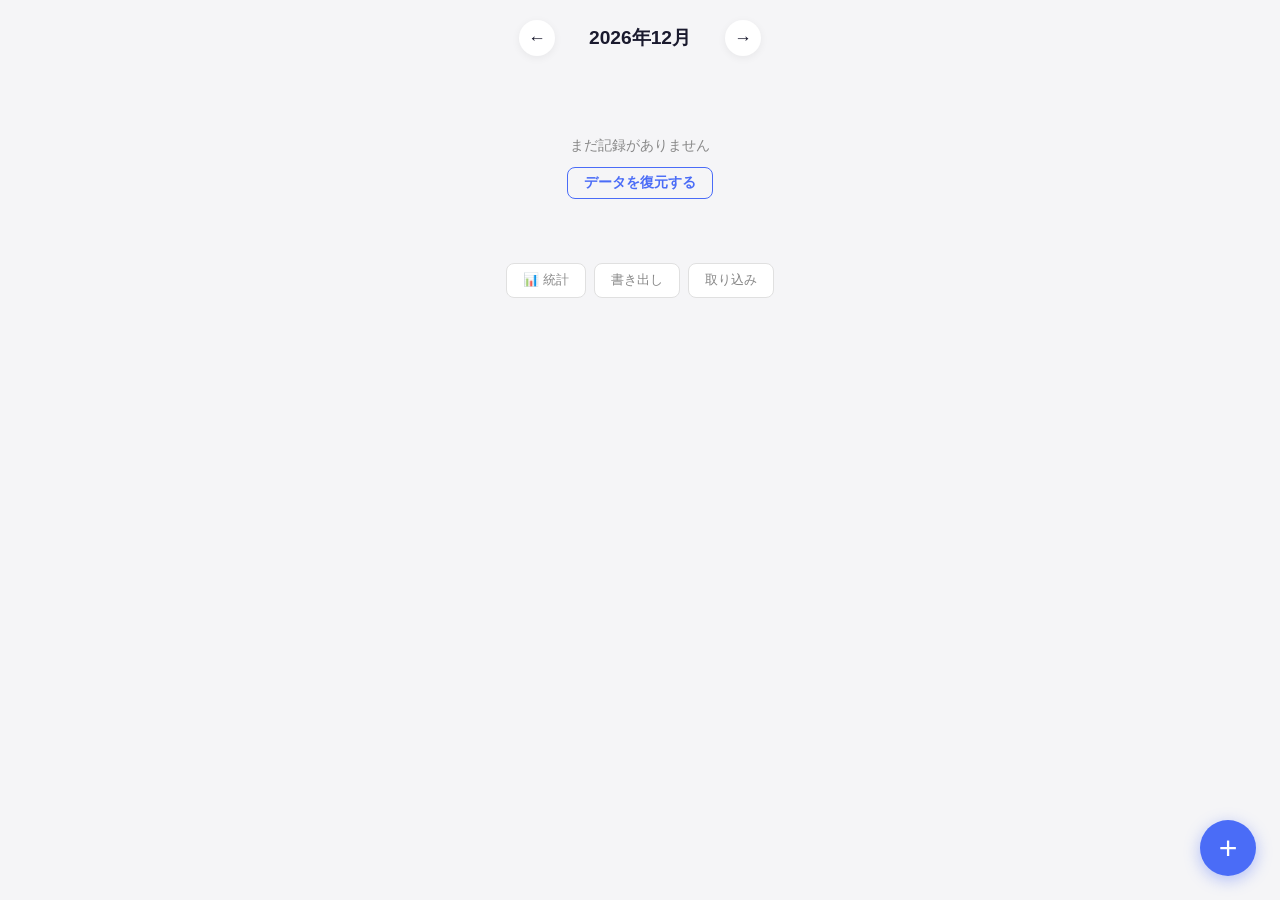
<file: index.html>
<!DOCTYPE html>
<html lang="ja">
<head>
  <meta charset="UTF-8">
  <meta name="viewport" content="width=device-width, initial-scale=1.0, user-scalable=no">
  <meta name="theme-color" content="#1a1a2e">
  <meta name="apple-mobile-web-app-capable" content="yes">
  <meta name="apple-mobile-web-app-status-bar-style" content="black-translucent">
  <link rel="manifest" href="manifest.json">
  <link rel="apple-touch-icon" href="icon-192.png">
  <title>Daily Spend</title>
  <link rel="stylesheet" href="style.css">
</head>
<body>
  <div id="app">

    <!-- ===== Screen 1: Month List ===== -->
    <div id="monthScreen" class="screen active">
      <div class="month-nav">
        <button id="monthPrev" class="nav-btn">&larr;</button>
        <h1 id="monthTitle"></h1>
        <button id="monthNext" class="nav-btn">&rarr;</button>
      </div>
      <div id="monthSummary" class="month-summary"></div>
      <div id="monthBreakdown" class="month-breakdown"></div>
      <ul id="monthList" class="month-list"></ul>
      <p id="monthEmpty" class="empty-msg">まだ記録がありません<br><a href="seed.html" class="restore-link">データを復元する</a></p>
      <button id="monthAddBtn" class="fab">+</button>
      <div class="month-footer">
        <button id="statsBtn" class="data-btn">📊 統計</button>
        <button id="exportDataBtn" class="data-btn">書き出し</button>
        <button id="importDataBtn" class="data-btn">取り込み</button>
        <input type="file" id="importFile" accept=".json" style="display:none">
      </div>
    </div>

    <!-- ===== Screen 2: Day Detail ===== -->
    <div id="dayScreen" class="screen">
      <header class="screen-header">
        <button id="backBtn" class="back-btn">&larr; 戻る</button>
      </header>
      <div class="day-header">
        <h2 id="dayDate"></h2>
        <div id="dayEvent" class="day-event"></div>
      </div>
      <div id="dayTotal" class="day-total">¥0</div>
      <ul id="txList" class="tx-list"></ul>
      <div id="hibiSummary" class="hibi-summary" style="display:none"></div>
      <p id="dayEmpty" class="empty-msg">＋ ボタンで支出を追加</p>
      <button id="addBtn" class="fab">+</button>
      <button id="exportBtn" class="export-btn">CSV出力</button>
    </div>

    <!-- ===== Screen 3: Add/Edit Entry ===== -->
    <div id="addScreen" class="screen">
      <header class="screen-header">
        <button id="addBackBtn" class="back-btn">&larr; 戻る</button>
      </header>
      <h2 id="addTitle" class="add-title">支出を追加</h2>

      <label class="field-label">日付</label>
      <div id="dateDisplay" class="date-display"></div>

      <label class="field-label">種別 <span class="required">*必須</span></label>
      <div id="typeToggle" class="type-toggle">
        <button type="button" class="type-btn active" data-type="private">🏠 プライベート</button>
        <button type="button" class="type-btn" data-type="work">💼 仕事</button>
      </div>

      <label class="field-label">イベント名 <span class="required">*必須</span></label>
      <input type="text" id="eventInput" class="field-input" placeholder="例: いちご狩り、旅行、日常" autocomplete="off">

      <label class="field-label">内訳 <span class="required">*1件以上必須</span><button type="button" id="editPresetsBtn" class="preset-edit-btn">✏️ 編集</button></label>
      <div id="presetGrid" class="preset-grid"></div>
      <div id="itemsContainer" class="items-container"></div>
      <button id="addItemBtn" class="add-item-btn">＋ その他（自由入力）</button>

      <div id="autoTotal" class="auto-total">合計: ¥0</div>
      <button id="saveBtn" class="save-btn" disabled>保存</button>
    </div>

    <!-- ===== Screen 4: Stats ===== -->
    <div id="statsScreen" class="screen">
      <header class="screen-header">
        <button id="statsBackBtn" class="back-btn">&larr; 戻る</button>
      </header>
      <h2 class="add-title">📊 統計</h2>
      <div class="stats-year-nav">
        <button id="statsPrevYear" class="nav-btn">&larr;</button>
        <span id="statsYearLabel"></span>
        <button id="statsNextYear" class="nav-btn">&rarr;</button>
      </div>
      <div id="statsContent"></div>
    </div>

  <!-- ===== Preset Management Modal ===== -->
  <div id="presetModal" class="modal-overlay" style="display:none">
    <div class="modal-sheet">
      <div class="modal-header">
        <h3 class="modal-title">カテゴリ管理</h3>
        <button id="presetModalClose" class="modal-close-btn">完了</button>
      </div>
      <ul id="presetModalList" class="preset-modal-list"></ul>
      <div class="preset-modal-add">
        <input type="text" id="presetNewInput" class="field-input" placeholder="新しいカテゴリ名を入力">
        <button id="presetAddConfirm" class="preset-add-confirm">追加</button>
      </div>
    </div>
  </div>

  </div>
  <script src="app.js"></script>
</body>
</html>
</file>
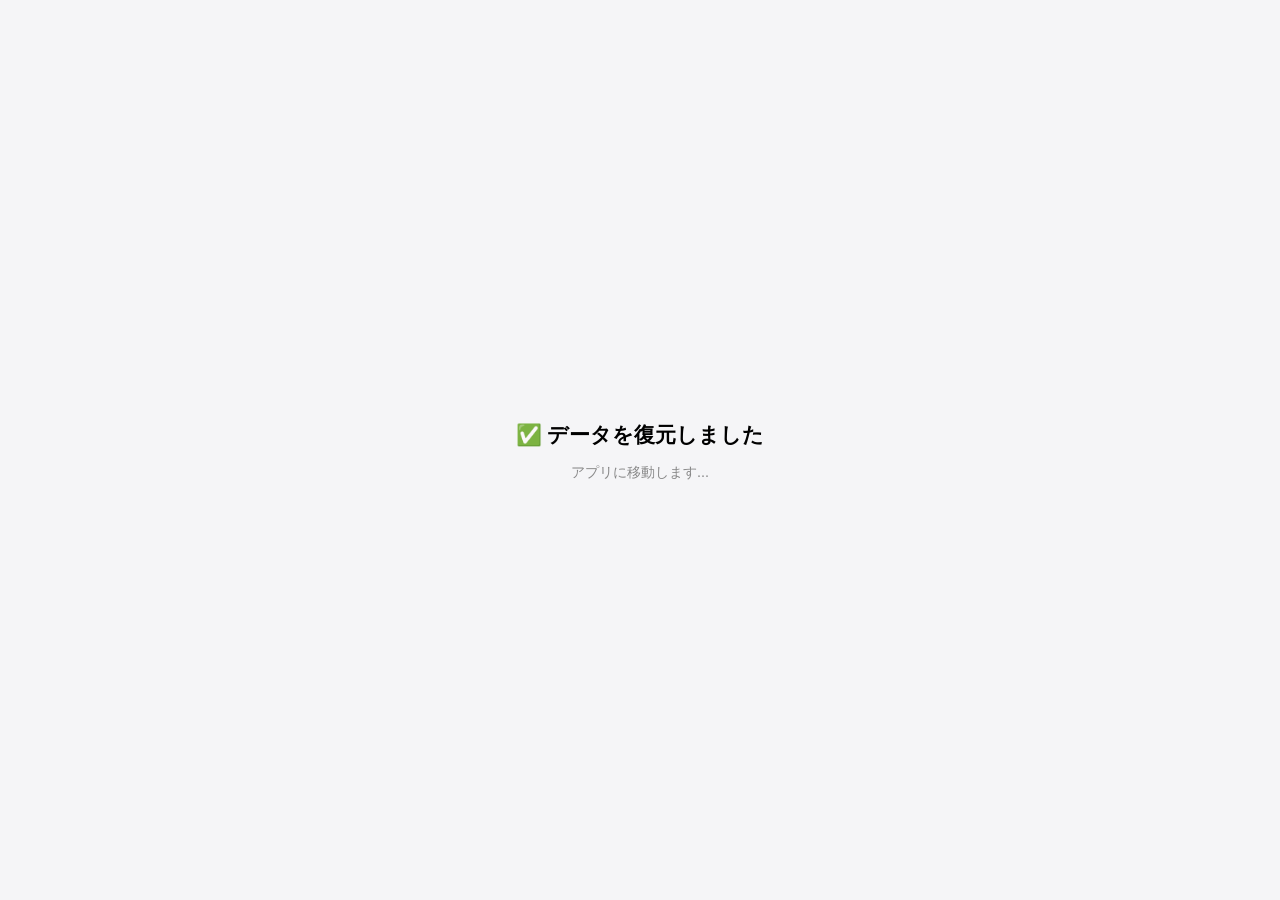
<file: seed.html>
<!DOCTYPE html>
<html lang="ja">
<head>
  <meta charset="UTF-8">
  <meta name="viewport" content="width=device-width, initial-scale=1.0">
  <title>データ復元中...</title>
  <style>
    body { font-family: -apple-system, sans-serif; display: flex; align-items: center; justify-content: center; min-height: 100dvh; margin: 0; background: #f5f5f7; }
    .box { text-align: center; padding: 40px 24px; }
    h2 { font-size: 1.3rem; margin-bottom: 12px; }
    p { color: #888; font-size: 0.9rem; }
  </style>
</head>
<body>
<div class="box">
  <h2>✅ データを復元しました</h2>
  <p>アプリに移動します...</p>
</div>
<script>
const entries = [
  {"id":"migrate001","date":"2026-04-16","event":"AI勉強会","total":2170,"items":[{"cat":"交通費","amount":540},{"cat":"ご飯コンビニ","amount":400},{"cat":"ラーメン","amount":900},{"cat":"自転車","amount":330}],"createdAt":"2026-04-16T00:00:00.000Z"},
  {"id":"migrate002","date":"2026-04-13","event":"新宿オフィス勉強会","total":2630,"items":[{"cat":"コンビニご飯","amount":600},{"cat":"電車","amount":1700},{"cat":"自転車","amount":330}],"createdAt":"2026-04-13T00:00:00.000Z"},
  {"id":"migrate003","date":"2026-04-12","event":"クロード六本木勉強会","total":2640,"items":[{"cat":"電車","amount":1800},{"cat":"自転車","amount":440},{"cat":"延長保育","amount":400}],"createdAt":"2026-04-12T00:00:00.000Z"},
  {"id":"migrate004","date":"2026-04-12","event":"モーニング娘。ライブゆきと","total":4190,"items":[{"cat":"交通費","amount":1900},{"cat":"コンビニ軽食","amount":1300},{"cat":"ラーメン","amount":660},{"cat":"自転車","amount":330}],"createdAt":"2026-04-12T01:00:00.000Z"}
];
const current = JSON.parse(localStorage.getItem('spend_v2') || '[]');
const existingIds = new Set(current.map(e => e.id));
const merged = [...current, ...entries.filter(e => !existingIds.has(e.id))];
localStorage.setItem('spend_v2', JSON.stringify(merged));
setTimeout(() => { location.href = './'; }, 1200);
</script>
</body>
</html>
</file>
<file: style.css>
*, *::before, *::after { box-sizing: border-box; margin: 0; padding: 0; }

:root {
  --bg: #f5f5f7; --surface: #fff; --text: #1a1a2e; --text-sub: #888;
  --border: #e0e0e0; --accent: #4a6cf7; --accent-light: rgba(74,108,247,0.08);
  --pink: #e879a0; --danger: #ef4444;
  --radius: 14px; --shadow: 0 2px 8px rgba(0,0,0,0.06);
}
@media (prefers-color-scheme: dark) {
  :root {
    --bg: #0f0f1a; --surface: #1a1a2e; --text: #e8e8f0; --text-sub: #888;
    --border: #2a2a3e; --accent-light: rgba(74,108,247,0.15);
    --shadow: 0 2px 8px rgba(0,0,0,0.3);
  }
}

body {
  font-family: -apple-system, BlinkMacSystemFont, "Hiragino Sans", "Noto Sans JP", sans-serif;
  background: var(--bg); color: var(--text);
  min-height: 100dvh; -webkit-tap-highlight-color: transparent;
}
#app { max-width: 480px; margin: 0 auto; }

/* Screens */
.screen { display: none; padding: 0 16px 100px; }
.screen.active { display: block; }

.screen-header { padding: 16px 0 4px; }
.back-btn {
  border: none; background: none; color: var(--accent);
  font-size: 1rem; font-weight: 600; cursor: pointer; padding: 8px 0;
}

/* ======= Month Screen ======= */
.month-nav {
  display: flex; align-items: center; justify-content: center;
  gap: 20px; padding: 20px 0 12px;
}
.month-nav h1 { font-size: 1.2rem; font-weight: 700; min-width: 130px; text-align: center; }

.nav-btn {
  width: 36px; height: 36px; border: none; border-radius: 50%;
  background: var(--surface); color: var(--text); font-size: 1.1rem;
  cursor: pointer; box-shadow: var(--shadow);
  display: flex; align-items: center; justify-content: center;
}

.month-summary {
  text-align: center; padding: 0 0 16px;
  font-size: 0.9rem; color: var(--text-sub);
}
.month-summary strong { font-size: 1.5rem; color: var(--text); }

.month-list { list-style: none; }

.month-item {
  display: flex; align-items: center;
  padding: 14px 16px; background: var(--surface);
  border-radius: var(--radius); margin-bottom: 8px;
  box-shadow: var(--shadow); cursor: pointer;
  gap: 12px; transition: transform 0.1s;
}
.month-item:active { transform: scale(0.98); }

.mi-date {
  width: 48px; text-align: center; flex-shrink: 0;
}
.mi-day { font-size: 1.5rem; font-weight: 800; line-height: 1; }
.mi-dow { font-size: 0.65rem; color: var(--text-sub); margin-top: 2px; }
.mi-dow.sun { color: var(--danger); }
.mi-dow.sat { color: var(--accent); }

.mi-info { flex: 1; min-width: 0; }
.mi-event {
  font-size: 0.9rem; font-weight: 600;
  white-space: nowrap; overflow: hidden; text-overflow: ellipsis;
}
.mi-count { font-size: 0.7rem; color: var(--text-sub); margin-top: 2px; }

.mi-total { font-size: 1.1rem; font-weight: 700; flex-shrink: 0; }

.empty-msg {
  text-align: center; color: var(--text-sub);
  font-size: 0.9rem; padding: 40px 0;
}
.restore-link {
  display: inline-block; margin-top: 12px;
  color: var(--accent); font-size: 0.85rem; font-weight: 600;
  text-decoration: none; border: 1px solid var(--accent);
  border-radius: 8px; padding: 6px 16px;
}

.month-footer {
  display: flex; gap: 8px; justify-content: center;
  padding: 24px 0 100px;
}
.data-btn {
  padding: 8px 16px; border: 1px solid var(--border);
  border-radius: 8px; background: var(--surface);
  color: var(--text-sub); font-size: 0.8rem; cursor: pointer;
}

/* Add button on month screen */
.month-fab {
  position: fixed;
  bottom: calc(24px + env(safe-area-inset-bottom, 0));
  right: 24px; width: 56px; height: 56px;
  border: none; border-radius: 50%;
  background: var(--accent); color: #fff;
  font-size: 2rem; cursor: pointer;
  box-shadow: 0 4px 16px rgba(74,108,247,0.4);
  z-index: 50; display: flex; align-items: center; justify-content: center;
}

/* ======= Day Screen ======= */
.day-header { text-align: center; padding: 8px 0; }
.day-header h2 { font-size: 1.4rem; font-weight: 700; }

.day-event {
  display: inline-block; margin-top: 6px;
  font-size: 0.85rem; font-weight: 600;
  color: var(--pink); border: 1px solid var(--pink);
  background: rgba(232,121,160,0.08);
  border-radius: 16px; padding: 4px 14px;
}

.day-total {
  text-align: center; font-size: 3rem; font-weight: 800;
  padding: 8px 0 16px; letter-spacing: -2px;
}

.tx-list { list-style: none; }

.tx-item {
  display: flex; align-items: center;
  padding: 14px 16px; background: var(--surface);
  border-radius: var(--radius); margin-bottom: 8px;
  box-shadow: var(--shadow); gap: 12px;
}
.tx-info { flex: 1; min-width: 0; cursor: pointer; }
.tx-edit:active { opacity: 0.6; }
.tx-cat {
  font-size: 0.95rem; font-weight: 600;
  white-space: nowrap; overflow: hidden; text-overflow: ellipsis;
}
.tx-sub { font-size: 0.7rem; color: var(--text-sub); margin-top: 3px; }
.tx-amount { font-size: 1.2rem; font-weight: 700; flex-shrink: 0; }
.tx-del {
  width: 28px; height: 28px; border: none; border-radius: 50%;
  background: none; color: var(--text-sub); font-size: 1.1rem;
  cursor: pointer; flex-shrink: 0;
}
.tx-del:active { color: var(--danger); }

.fab {
  position: fixed;
  bottom: calc(24px + env(safe-area-inset-bottom, 0));
  right: 24px; width: 56px; height: 56px;
  border: none; border-radius: 50%;
  background: var(--accent); color: #fff;
  font-size: 2rem; cursor: pointer;
  box-shadow: 0 4px 16px rgba(74,108,247,0.4);
  z-index: 50; display: flex; align-items: center; justify-content: center;
}
.fab:active { transform: scale(0.9); }

.export-btn {
  display: block; margin: 20px auto;
  padding: 8px 20px; border: 1px solid var(--border);
  border-radius: 8px; background: var(--surface);
  color: var(--text-sub); font-size: 0.8rem; cursor: pointer;
}

/* ======= Add Screen ======= */
.add-title { text-align: center; font-size: 1.1rem; font-weight: 700; margin-bottom: 20px; }

.field-label {
  display: block; font-size: 0.8rem; font-weight: 600;
  color: var(--text-sub); margin-bottom: 4px; margin-top: 16px;
}
.field-label:first-of-type { margin-top: 8px; }
.required { color: var(--pink); font-size: 0.7rem; }

.field-input {
  width: 100%; padding: 12px; border: 1px solid var(--border);
  border-radius: 10px; background: var(--surface); color: var(--text);
  font-size: 1rem; outline: none;
}
.field-input:focus { border-color: var(--accent); }

/* Items */
.items-container { margin-top: 4px; }

.item-row {
  display: grid; grid-template-columns: 1fr 120px; gap: 8px;
  margin-bottom: 8px;
}

.item-name {
  padding: 12px; border: 1px solid var(--border);
  border-radius: 10px; background: var(--surface); color: var(--text);
  font-size: 0.95rem; outline: none;
}
.item-name:focus { border-color: var(--accent); }

.date-display {
  padding: 12px; border: 1px solid var(--border);
  border-radius: 10px; background: var(--surface); color: var(--text);
  font-size: 1rem; font-weight: 600; text-align: center;
}

.auto-total {
  text-align: center; font-size: 1.5rem; font-weight: 800;
  padding: 12px 0; margin-bottom: 12px;
}

.item-amount {
  padding: 12px; border: 1px solid var(--border);
  border-radius: 10px; background: var(--surface); color: var(--text);
  font-size: 0.95rem; outline: none; text-align: right;
  -moz-appearance: textfield;
}
.item-amount:focus { border-color: var(--accent); }
.item-amount::-webkit-inner-spin-button,
.item-amount::-webkit-outer-spin-button { -webkit-appearance: none; }

.add-item-btn {
  width: 100%; padding: 10px; border: 2px dashed var(--border);
  border-radius: 10px; background: none; color: var(--text-sub);
  font-size: 0.85rem; font-weight: 600; cursor: pointer; margin-bottom: 16px;
}
.add-item-btn:active { background: var(--accent-light); }

.running-total {
  text-align: center; font-size: 1.4rem; font-weight: 800;
  padding: 12px 0; margin-bottom: 16px;
}

.save-btn {
  width: 100%; padding: 16px; border: none; border-radius: 12px;
  background: var(--accent); color: #fff;
  font-size: 1.1rem; font-weight: 700; cursor: pointer;
  transition: opacity 0.15s; margin-bottom: 40px;
}
.save-btn:disabled { opacity: 0.3; cursor: default; }
.save-btn:not(:disabled):active { opacity: 0.7; }

/* ======= Type Toggle ======= */
.type-toggle { display: flex; gap: 8px; margin-bottom: 4px; }
.type-btn {
  flex: 1; padding: 10px; border: 2px solid var(--border);
  border-radius: 10px; background: var(--surface); color: var(--text-sub);
  font-size: 0.9rem; font-weight: 600; cursor: pointer; transition: all 0.15s;
}
.type-btn.active[data-type="private"] {
  border-color: var(--accent); background: var(--accent-light); color: var(--accent);
}
.type-btn.active[data-type="work"] {
  border-color: #f59e0b; background: rgba(245,158,11,0.1); color: #d97706;
}

/* ======= Preset Grid ======= */
.preset-grid { display: flex; flex-wrap: wrap; gap: 6px; margin-bottom: 10px; }
.preset-btn {
  padding: 7px 12px; border: 1px solid var(--border);
  border-radius: 20px; background: var(--surface); color: var(--text);
  font-size: 0.82rem; cursor: pointer; transition: all 0.1s;
}
.preset-btn:active { background: var(--accent-light); border-color: var(--accent); color: var(--accent); }
.preset-other { color: var(--text-sub); }

/* Item row with delete button */
.item-row { display: grid; grid-template-columns: 1fr 100px 28px; gap: 6px; margin-bottom: 8px; }
.item-del-btn {
  width: 28px; height: 28px; border: none; border-radius: 50%;
  background: none; color: var(--text-sub); font-size: 1rem; cursor: pointer;
}
.item-del-btn:active { color: var(--danger); }

/* ======= Month Breakdown ======= */
.month-breakdown {
  display: flex; justify-content: center; gap: 16px;
  padding: 0 0 12px; font-size: 0.82rem;
}
.bd-private { color: var(--accent); font-weight: 600; }
.bd-work { color: #d97706; font-weight: 600; }

/* Type dots in month list */
.type-dot {
  display: inline-block; width: 7px; height: 7px;
  border-radius: 50%; margin-right: 3px; vertical-align: middle;
}
.type-dot.private { background: var(--accent); }
.type-dot.work { background: #f59e0b; }

/* Type tag in tx list */
.type-tag {
  font-size: 0.65rem; font-weight: 600; padding: 2px 6px;
  border-radius: 10px; margin-left: 4px; vertical-align: middle;
}
.type-tag.private { background: var(--accent-light); color: var(--accent); }
.type-tag.work { background: rgba(245,158,11,0.1); color: #d97706; }

/* ======= Hibi Summary ======= */
.hibi-summary {
  background: var(--surface); border-radius: var(--radius);
  box-shadow: var(--shadow); padding: 12px 16px; margin-bottom: 12px;
}
.hibi-title {
  font-size: 0.72rem; font-weight: 700; color: var(--text-sub);
  margin-bottom: 8px; letter-spacing: 0.04em; text-transform: uppercase;
}
.hibi-row {
  display: flex; justify-content: space-between;
  font-size: 0.88rem; padding: 5px 0; border-bottom: 1px solid var(--border);
}
.hibi-row:last-child { border-bottom: none; }

/* ======= Stats Screen ======= */
.stats-year-nav {
  display: flex; align-items: center; justify-content: center;
  gap: 20px; padding: 8px 0 20px; font-size: 1.1rem; font-weight: 700;
}
.stats-card {
  background: var(--surface); border-radius: var(--radius);
  box-shadow: var(--shadow); padding: 16px; margin-bottom: 12px;
}
.stats-card-title {
  font-size: 0.72rem; font-weight: 700; color: var(--text-sub);
  margin-bottom: 10px; letter-spacing: 0.04em; text-transform: uppercase;
}
.stats-total {
  font-size: 2rem; font-weight: 800; text-align: center;
  margin-bottom: 12px; letter-spacing: -1px;
}
.stats-breakdown { border-top: 1px solid var(--border); padding-top: 10px; }
.stats-row {
  display: flex; justify-content: space-between;
  font-size: 0.9rem; padding: 5px 0;
}
.stats-month-row {
  display: flex; align-items: center; gap: 8px;
  padding: 8px 0; border-bottom: 1px solid var(--border);
}
.stats-month-row:last-child { border-bottom: none; }
.stats-month-label { font-size: 0.9rem; font-weight: 700; min-width: 28px; }
.stats-month-detail { display: flex; gap: 8px; flex: 1; font-size: 0.78rem; flex-wrap: wrap; }
.stats-month-total { font-size: 0.95rem; font-weight: 700; flex-shrink: 0; }
.stats-export {
  display: flex; gap: 8px; flex-wrap: wrap; justify-content: center;
  padding: 16px 0 80px;
}

/* ======= Preset Modal ======= */
.preset-edit-btn {
  border: none; background: none; color: var(--accent);
  font-size: 0.78rem; cursor: pointer; margin-left: 8px;
  vertical-align: middle; padding: 2px 6px;
}
.modal-overlay {
  position: fixed; inset: 0; background: rgba(0,0,0,0.45);
  z-index: 200; display: flex; align-items: flex-end; justify-content: center;
}
.modal-sheet {
  background: var(--surface); border-radius: 20px 20px 0 0;
  width: 100%; max-width: 480px; padding: 20px 16px 40px;
  max-height: 70dvh; display: flex; flex-direction: column;
}
.modal-header {
  display: flex; justify-content: space-between; align-items: center;
  margin-bottom: 16px;
}
.modal-title { font-size: 1rem; font-weight: 700; }
.modal-close-btn {
  border: none; background: none; color: var(--accent);
  font-size: 0.95rem; font-weight: 700; cursor: pointer;
}
.preset-modal-list {
  list-style: none; overflow-y: auto; flex: 1; margin-bottom: 12px;
}
.preset-modal-item {
  display: flex; justify-content: space-between; align-items: center;
  padding: 12px 4px; border-bottom: 1px solid var(--border);
  font-size: 0.95rem;
}
.preset-modal-item:last-child { border-bottom: none; }
.preset-modal-del {
  border: none; background: none; color: var(--text-sub);
  font-size: 1.1rem; cursor: pointer; padding: 4px 8px;
}
.preset-modal-del:active { color: var(--danger); }
.preset-modal-add { display: flex; gap: 8px; padding-top: 8px; }
.preset-modal-add .field-input { flex: 1; }
.preset-add-confirm {
  padding: 12px 16px; border: none; border-radius: 10px;
  background: var(--accent); color: #fff;
  font-size: 0.9rem; font-weight: 700; cursor: pointer; white-space: nowrap;
}

/* Restore link */
.restore-link {
  display: inline-block; margin-top: 12px;
  color: var(--accent); font-size: 0.85rem; font-weight: 600;
  text-decoration: none; border: 1px solid var(--accent);
  border-radius: 8px; padding: 6px 16px;
}
</file>
